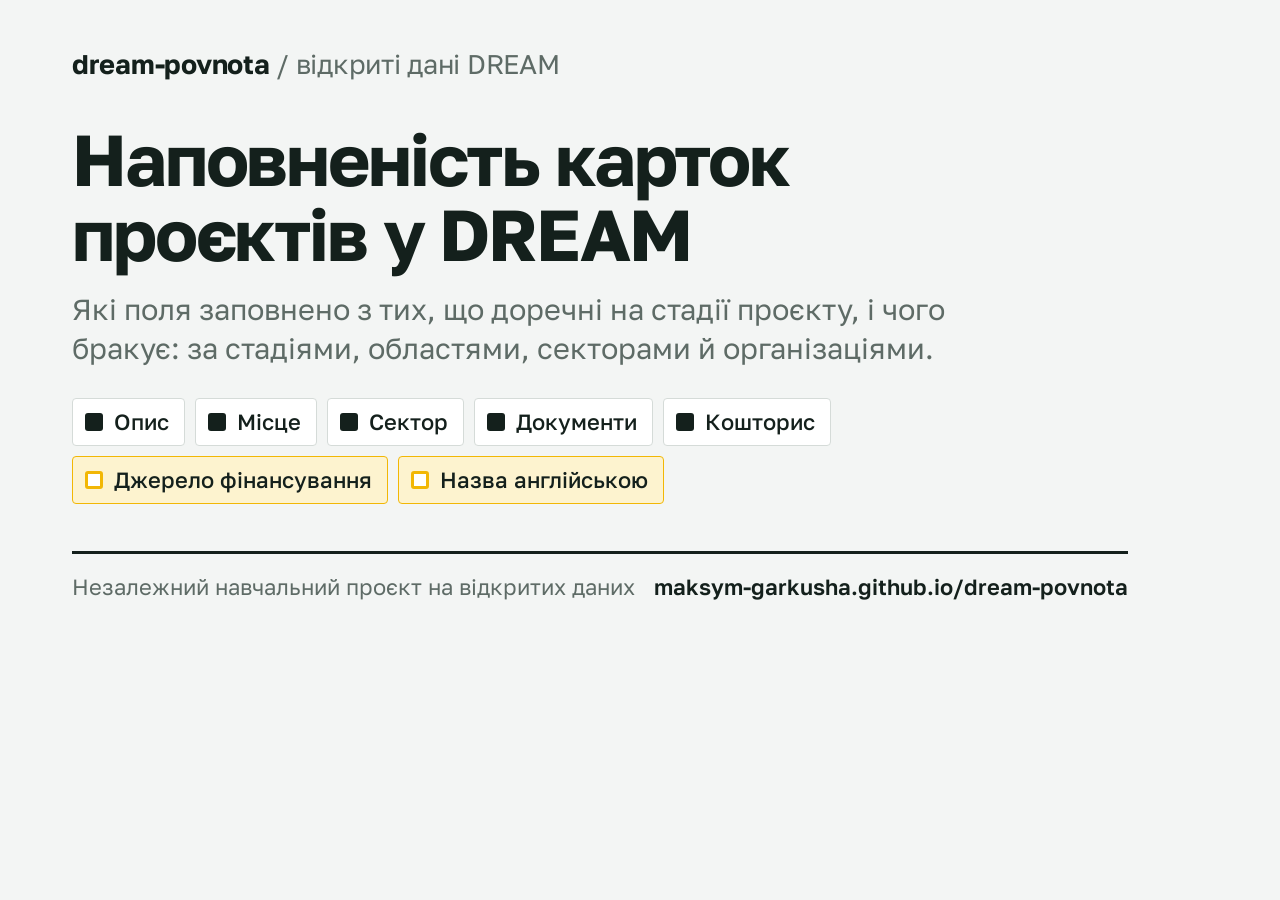
<file: docs/preview/og.html>
<!doctype html>
<html lang="uk">
<head>
<meta charset="utf-8">
<!-- Шаблон картинки для попереднього перегляду посилань (1200×630).
     Без адреси після # це картинка статичної сторінки, з #web картинка веб-сервісу.
     Чисел тут немає навмисно: картинка не оновлюється разом з даними. -->
<link href="https://fonts.googleapis.com/css2?family=Golos+Text:wght@400;500;600;700&display=swap" rel="stylesheet">
<style>
:root { --paper: #f3f5f4; --card: #ffffff; --ink: #14201c; --muted: #5e6b66; --line: #d5dbd8; --amber: #f2b705; --amber-soft: #fdf3cf; }
* { box-sizing: border-box; }
html, body { margin: 0; }
body {
  width: 1200px; height: 630px; overflow: hidden;
  background: var(--paper); color: var(--ink);
  font: 400 28px/1.35 "Golos Text", Inter, system-ui, sans-serif;
  padding: 46px 72px 0;
  display: flex; flex-direction: column;
}
.mark { font-weight: 700; font-size: 27px; letter-spacing: -.01em; }
.mark i { font-style: normal; font-weight: 400; color: var(--muted); }
h1 { font-size: 72px; line-height: 1.04; letter-spacing: -.03em; margin: 40px 0 18px; max-width: 980px; }
.lead { color: var(--muted); font-size: 29px; margin: 0; max-width: 960px; }
.fields { display: flex; flex-wrap: wrap; gap: 10px; margin: 30px 0 0; }
.field { display: inline-flex; align-items: center; gap: 11px; background: var(--card); border: 1px solid var(--line); border-radius: 4px; padding: 8px 15px 8px 12px; font-size: 22px; font-weight: 500; }
.field i { width: 18px; height: 18px; border-radius: 3px; background: var(--ink); flex: none; }
.field.missing { background: var(--amber-soft); border-color: var(--amber); }
.field.missing i { background: var(--card); border: 3px solid var(--amber); }
footer { margin-top: auto; border-top: 3px solid var(--ink); padding: 18px 0 28px; display: flex; justify-content: space-between; font-size: 22px; color: var(--muted); }
footer b { color: var(--ink); font-weight: 600; }
.web { display: none; }
body.is-web .static { display: none; }
body.is-web .web { display: block; }
body.is-web footer .web { display: inline; }
</style>
</head>
<body>
<div class="mark">dream-povnota <i>/ відкриті дані DREAM</i></div>
<h1>Наповненість карток проєктів у&nbsp;DREAM</h1>
<p class="lead static">Які поля заповнено з тих, що доречні на стадії проєкту, і чого бракує: за стадіями, областями, секторами й організаціями.</p>
<p class="lead web">Перевірка картки просто зараз, сторінки організацій і областей, історія змін, вивантаження в Excel і відкритий API.</p>
<div class="fields" aria-hidden="true">
  <span class="field"><i></i>Опис</span>
  <span class="field"><i></i>Місце</span>
  <span class="field"><i></i>Сектор</span>
  <span class="field"><i></i>Документи</span>
  <span class="field"><i></i>Кошторис</span>
  <span class="field missing"><i></i>Джерело фінансування</span>
  <span class="field missing"><i></i>Назва англійською</span>
</div>
<footer>
  <span>Незалежний навчальний проєкт на відкритих даних</span>
  <b><span class="static">maksym-garkusha.github.io/dream-povnota</span><span class="web">dream-povnota.onrender.com</span></b>
</footer>
<script>
if (location.hash === '#web') document.body.classList.add('is-web');
</script>
</body>
</html>
</file>
